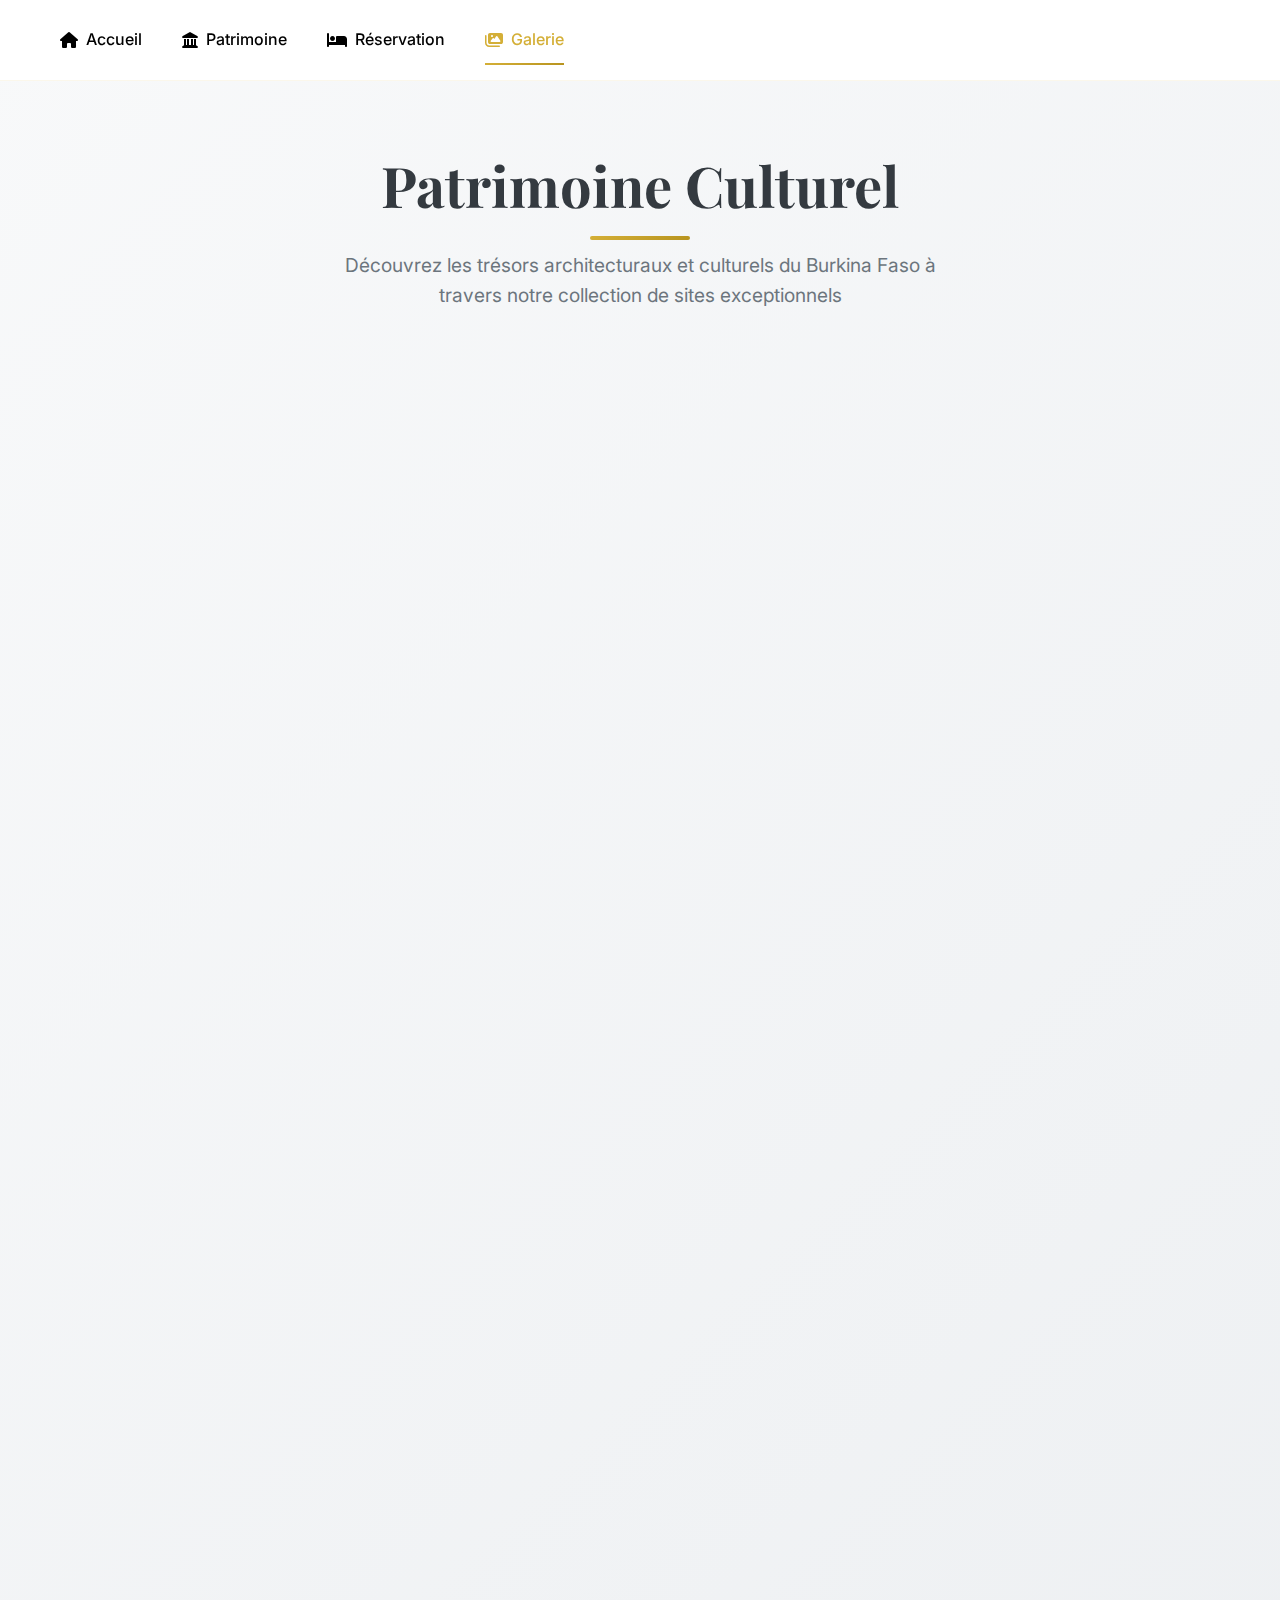
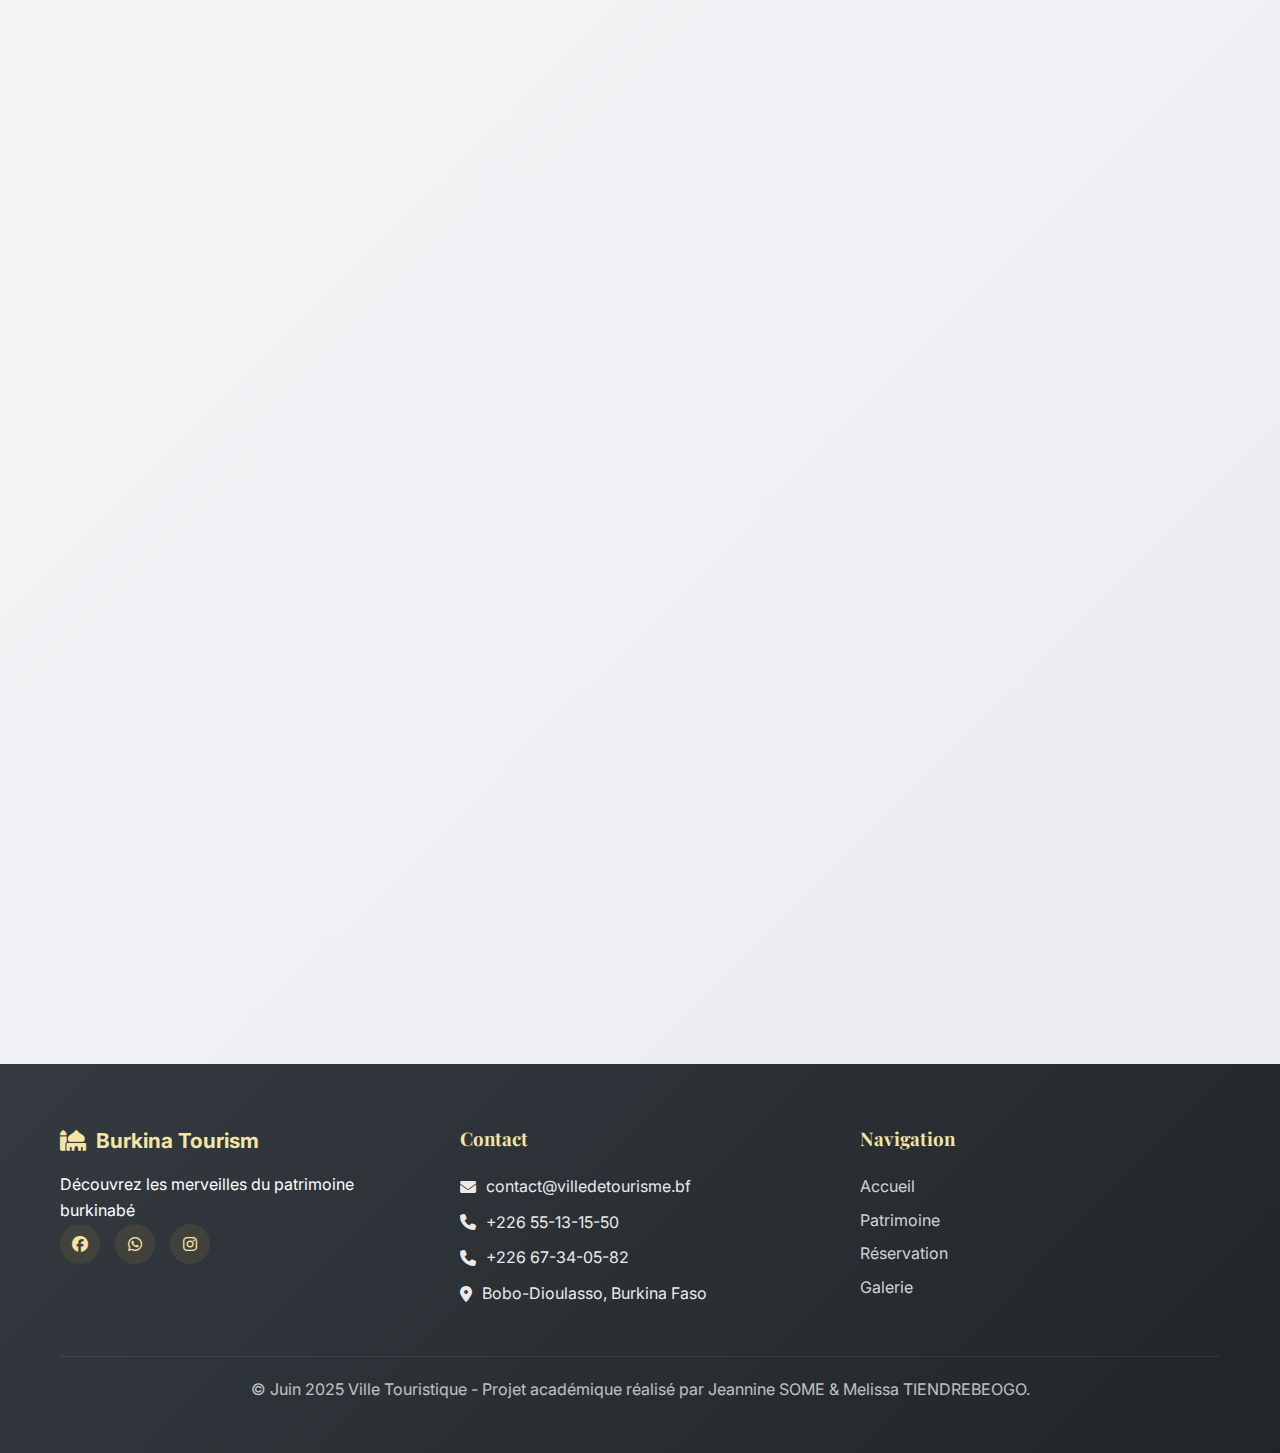
<file: galerie.html>
<html lang="fr">
<head>
    <meta charset="UTF-8">
    <meta name="viewport" content="width=device-width, initial-scale=1.0">
    <title>Galerie</title>
    <link href="https://fonts.googleapis.com/css2?family=Playfair+Display:wght@400;700&family=Inter:wght@300;400;500;600&display=swap" rel="stylesheet">
    <link rel="stylesheet" href="https://cdnjs.cloudflare.com/ajax/libs/font-awesome/6.4.0/css/all.min.css">
    <style>
        /* Variables et base */
        :root {
            --primary-color: #d4af37;
            --primary-dark: #b8941f;
            --primary-light: #f4e4a6;
            --secondary-color: #8b4513;
            --accent-color: #ff6b35;
            --white: #ffffff;
            --black: #000000;
            --gray-100: #f8f9fa;
            --gray-200: #e9ecef;
            --gray-600: #6c757d;
            --gray-800: #343a40;
            --gradient-primary: linear-gradient(135deg, var(--primary-color), var(--primary-dark));
            --gradient-overlay: linear-gradient(135deg, rgba(0,0,0,0.7), rgba(212,175,55,0.8));
            --font-primary: 'Inter', sans-serif;
            --font-heading: 'Playfair Display', serif;
            --shadow-card: 0 15px 35px rgba(0,0,0,0.1);
            --shadow-hover: 0 25px 50px rgba(212,175,55,0.25);
            --transition-smooth: 0.4s cubic-bezier(0.25, 0.46, 0.45, 0.94);
            --border-radius: 20px;
        }

        a {
            text-decoration: none;
            color: inherit;
        }

        * {
            margin: 0;
            padding: 0;
            box-sizing: border-box;
        }

        body {
            font-family: var(--font-primary);
            background: linear-gradient(135deg, #f8f9fa 0%, #e9ecef 100%);
            min-height: 100vh;
            padding-top: 80px;
            line-height: 1.6;
        }

        

        /* Navigation */
        .navbar {
            position: fixed;
            top: 0;
            left: 0;
            right: 0;
            z-index: 1000;
            background: rgba(255,255,255,0.95);
            backdrop-filter: blur(20px);
            border-bottom: 1px solid rgba(212, 175, 55, 0.1);
            transition: var(--transition-smooth);
            transform: translateY(0);
        }

        .navbar.hidden {
            transform: translateY(-100%);
        }

        .navbar.scrolled {
            background: rgba(255,255,255,0.98);
            box-shadow: var(--shadow-md);
        }

        .nav-container {
            max-width: 1200px;
            margin: 0 auto;
            padding: 0 20px;
            display: flex;
            justify-content: space-between;
            align-items: center;
            height: 80px;
        }

        .nav-logo {
            display: flex;
            align-items: center;
            gap: 10px;
            font-weight: 700;
            font-size: 1.3rem;
            color: var(--primary-color);
        }

        .nav-logo i {
            font-size: 1.5rem;
        }

        .nav-menu {
            display: flex;
            gap: 40px;
        }

        .nav-link {
            display: flex;
            align-items: center;
            gap: 8px;
            padding: 12px 0;
            font-weight: 500;
            color: var(--gray-700);
            position: relative;
            transition: var(--transition-fast);
        }

        .nav-link:hover,
        .nav-link.active {
            color: var(--primary-color);
        }

        .nav-link::after {
            content: '';
            position: absolute;
            bottom: 0;
            left: 0;
            width: 0;
            height: 2px;
            background: var(--gradient-primary);
            transition: var(--transition-fast);
        }

        .nav-link:hover::after,
        .nav-link.active::after {
            width: 100%;
        }

        .nav-toggle {
            display: none;
            flex-direction: column;
            cursor: pointer;
            gap: 4px;
        }

        .nav-toggle span {
            width: 25px;
            height: 3px;
            background: var(--primary-color);
            transition: var(--transition-fast);
        }

        /* Scroll Progress Bar */
        .scroll-progress {
            position: fixed;
            top: 80px;
            left: 0;
            height: 3px;
            background: var(--gradient-primary);
            z-index: 999;
            transition: width 0.1s ease;
        }


@media (max-width: 1024px) {
    :root {
        --section-padding: 80px 0;
    }
    
    .hero-content {
        grid-template-columns: 1fr;
        gap: 40px;
        text-align: center;
    }
    
    .content-grid {
        grid-template-columns: 1fr;
        gap: 40px;
    }
    
    .floating-card {
        position: static;
    }
    
    .timeline::before {
        left: 30px;
    }
    
    .timeline-item {
        flex-direction: row !important;
        padding-left: 70px;
    }
    
    .timeline-item::before {
        left: 30px;
        transform: translateX(-50%);
    }
    
    .timeline-dot {
        left: 30px;
    }
    
    .timeline-content {
        width: 100%;
    }
    
    .timeline-content::before {
        display: none;
    }
}

/* Responsive */
@media (max-width: 768px) {
            .nav-menu {
                position: fixed;
                top: 80px;
                left: -100%;
                width: 100%;
                height: calc(100vh - 80px);
                background: rgba(255,255,255,0.98);
                flex-direction: column;
                justify-content: flex-start;
                align-items: center;
                padding-top: 50px;
                transition: var(--transition-smooth);
                backdrop-filter: blur(20px);
                z-index: 999;
            }

            .nav-menu.active {
                left: 0;
            }

            .nav-toggle {
                display: flex;
                align-items: center;
                justify-content: center;
                gap: 10px;
                cursor: pointer;
            }

            .nav-toggle span {
                display: block;
                width: 25px;
                height: 3px;
                background: var(--gray-800);
                border-radius: 3px;
                transition: var(--transition-fast);
            }

            .nav-toggle.active span:nth-child(1) {
                transform: rotate(45deg) translate(5px, 5px);
            }

            .nav-toggle.active span:nth-child(2) {
                opacity: 0;
            }

            .nav-toggle.active span:nth-child(3) {
                transform: rotate(-45deg) translate(7px, -6px);
            }

            .nav-menu a {
                display: block;
                width: 100%;
                text-align: center;
                padding: 15px 0;
                border-bottom: 1px solid rgba(0,0,0,0.05);
                color: var(--gray-800);
                font-size: 1.1rem;
                transition: var(--transition-fast);
            }

            .nav-menu a:hover {
                color: var(--primary-color);
                background: rgba(212, 175, 55, 0.05);
            }

            .nav-menu a.active {
                color: var(--primary-color);
                background: rgba(212, 175, 55, 0.1);
            }

            .sites-grid {
                grid-template-columns: 1fr;
                gap: 30px;
            }

            .footer-content {
                grid-template-columns: 1fr;
                gap: 40px;
                text-align: center;
            }
    
    .hero-stats {
        gap: 20px;
    }
    
    .gallery-grid {
        grid-template-columns: 1fr;
        gap: 20px;
    }
    
    .footer-content {
        grid-template-columns: 1fr;
        gap: 40px;
        text-align: center;
    }
    
    .lightbox-prev {
        margin-left: -25px;
    }
    
    .lightbox-next {
        margin-right: -25px;
    }
}

@media (max-width: 480px) {
    :root {
        --section-padding: 60px 0;
        --container-padding: 0 15px;
    }
    
    .nav-container {
        padding: 0 15px;
    }
    
    .hero-section {
        padding: 100px 0 60px;
    }
    
    .stat-number {
        font-size: 2rem;
    }
    
    .back-to-top {
        width: 45px;
        height: 45px;
        bottom: 20px;
        right: 20px;
    }
}
.gallery-item img,
.hero-image img {
    will-change: transform;
}

.navbar {
    will-change: transform;
}

/* Réduction de mouvement pour accessibilité */
@media (prefers-reduced-motion: reduce) {
    * {
        animation-duration: 0.01ms !important;
        animation-iteration-count: 1 !important;
        transition-duration: 0.01ms !important;
    }
    
    .scroll-indicator {
        animation: none;
    }
    
    .loading-spinner {
        animation: none;
    }
}
        /* Section principale */
        main {
            padding: 60px 20px;
            max-width: 1400px;
            margin: 0 auto;
        }

        .gallery-header {
            text-align: center;
            margin-bottom: 60px;
        }

        .gallery-title {
            font-family: var(--font-heading);
            font-size: 3.5rem;
            font-weight: 700;
            color: var(--gray-800);
            margin-bottom: 20px;
            position: relative;
        }

        .gallery-title::after {
            content: '';
            position: absolute;
            bottom: -10px;
            left: 50%;
            transform: translateX(-50%);
            width: 100px;
            height: 4px;
            background: var(--gradient-primary);
            border-radius: 2px;
        }

        .gallery-subtitle {
            font-size: 1.2rem;
            color: var(--gray-600);
            font-weight: 400;
            max-width: 600px;
            margin: 0 auto;
        }

        /* GALERIE MODERNE REDESIGNÉE */
        .gallery {
            display: grid;
            grid-template-columns: repeat(auto-fit, minmax(350px, 1fr));
            gap: 40px;
            padding: 0;
        }

        .gallery-card {
            position: relative;
            background: var(--white);
            border-radius: var(--border-radius);
            overflow: hidden;
            box-shadow: var(--shadow-card);
            transition: all var(--transition-smooth);
            transform-origin: center;
            text-decoration: none;
            color: inherit;
            display: block;
        }

        .gallery-card:hover {
            transform: translateY(-15px) scale(1.03);
            box-shadow: var(--shadow-hover);
        }

        .gallery-image-container {
            position: relative;
            aspect-ratio: 4/3;
            overflow: hidden;
        }

        .gallery-image {
            width: 100%;
            height: 100%;
            object-fit: cover;
            transition: transform 0.6s ease;
        }

        .gallery-card:hover .gallery-image {
            transform: scale(1.15);
        }

        /* Overlay avec dégradé */
        .gallery-overlay {
            position: absolute;
            top: 0;
            left: 0;
            right: 0;
            bottom: 0;
            background: var(--gradient-overlay);
            opacity: 0;
            transition: opacity var(--transition-smooth);
            display: flex;
            align-items: center;
            justify-content: center;
            z-index: 2;
        }

        .gallery-card:hover .gallery-overlay {
            opacity: 1;
        }

        .overlay-content {
            text-align: center;
            color: var(--white);
            transform: translateY(20px);
            transition: transform var(--transition-smooth);
        }

        .gallery-card:hover .overlay-content {
            transform: translateY(0);
        }

        .overlay-icon {
            font-size: 3rem;
            margin-bottom: 15px;
            display: block;
        }

        .overlay-text {
            font-size: 1.1rem;
            font-weight: 600;
            text-transform: uppercase;
            letter-spacing: 1px;
        }

        /* Contenu de la carte */
        .gallery-content {
            padding: 25px;
            background: var(--white);
        }

        .gallery-title-card {
            font-family: var(--font-heading);
            font-size: 1.4rem;
            font-weight: 600;
            color: var(--gray-800);
            margin-bottom: 10px;
            line-height: 1.3;
        }

        .gallery-description {
            color: var(--gray-600);
            font-size: 0.95rem;
            line-height: 1.5;
            margin-bottom: 15px;
        }

        .gallery-meta {
            display: flex;
            align-items: center;
            justify-content: space-between;
            padding-top: 15px;
            border-top: 1px solid var(--gray-200);
        }

        .gallery-category {
            display: inline-flex;
            align-items: center;
            gap: 5px;
            background: rgba(212, 175, 55, 0.1);
            color: var(--primary-dark);
            padding: 5px 12px;
            border-radius: 20px;
            font-size: 0.8rem;
            font-weight: 500;
        }

        .gallery-link-arrow {
            color: var(--primary-color);
            font-size: 1.2rem;
            transition: transform var(--transition-smooth);
        }

        .gallery-card:hover .gallery-link-arrow {
            transform: translateX(5px);
        }

        /* Animations d'apparition */
        .gallery-card {
            animation: fadeInUp 0.8s ease forwards;
            opacity: 0;
            transform: translateY(50px);
        }

        .gallery-card:nth-child(1) { animation-delay: 0.1s; }
        .gallery-card:nth-child(2) { animation-delay: 0.2s; }
        .gallery-card:nth-child(3) { animation-delay: 0.3s; }
        .gallery-card:nth-child(4) { animation-delay: 0.4s; }
        .gallery-card:nth-child(5) { animation-delay: 0.5s; }
        .gallery-card:nth-child(6) { animation-delay: 0.6s; }
        .gallery-card:nth-child(7) { animation-delay: 0.7s; }
        .gallery-card:nth-child(8) { animation-delay: 0.8s; }
        .gallery-card:nth-child(9) { animation-delay: 0.9s; }
        .gallery-card:nth-child(10) { animation-delay: 1.0s; }

        /* Footer */
        .footer {
            background: linear-gradient(135deg, #343a40, #212529);
            color: var(--white);
            padding: 60px 0 30px;
            margin-top: 100px;
        }

        .footer-container {
            max-width: 1200px;
            margin: 0 auto;
            padding: 0 20px;
        }

        .footer-content {
            display: grid;
            grid-template-columns: repeat(auto-fit, minmax(250px, 1fr));
            gap: 40px;
            margin-bottom: 40px;
        }

        .footer-section h3 {
            color: var(--primary-light);
            margin-bottom: 20px;
            font-family: var(--font-heading);
        }

        .footer-logo {
            display: flex;
            align-items: center;
            gap: 10px;
            font-size: 1.3rem;
            font-weight: 700;
            color: var(--primary-light);
            margin-bottom: 15px;
        }

        .social-links {
            display: flex;
            gap: 15px;
        }

        .social-link {
            width: 40px;
            height: 40px;
            background: rgba(212, 175, 55, 0.1);
            border-radius: 50%;
            display: flex;
            align-items: center;
            justify-content: center;
            color: var(--primary-light);
            transition: all 0.3s ease;
            text-decoration: none;
        }

        .social-link:hover {
            background: var(--primary-color);
            transform: translateY(-3px);
        }

        .contact-info p {
            display: flex;
            align-items: center;
            gap: 10px;
            margin-bottom: 10px;
            opacity: 0.9;
        }

        .footer-links {
            list-style: none;
        }

        .footer-links li {
            margin-bottom: 8px;
        }

        .footer-links a {
            color: rgba(255,255,255,0.8);
            transition: color 0.3s ease;
            text-decoration: none;
        }

        .footer-links a:hover {
            color: var(--primary-light);
        }

        .footer-bottom {
            border-top: 1px solid rgba(255,255,255,0.1);
            padding: 20px 0;
            text-align: center;
            opacity: 0.7;
        }

        /* Animations */
        @keyframes fadeInUp {
            from {
                opacity: 0;
                transform: translateY(50px);
            }
            to {
                opacity: 1;
                transform: translateY(0);
            }
        }

        /* Responsive */
        @media (max-width: 768px) {
            .gallery {
                grid-template-columns: repeat(auto-fit, minmax(280px, 1fr));
                gap: 30px;
            }
            
            .gallery-title {
                font-size: 2.5rem;
            }
            
            .nav-menu {
                display: none;
            }
            
            main {
                padding: 40px 20px;
            }
            
            .gallery-card:hover {
                transform: translateY(-10px) scale(1.02);
            }
        }

        @media (max-width: 480px) {
            .gallery {
                grid-template-columns: 1fr;
                gap: 25px;
            }
            
            .gallery-title {
                font-size: 2rem;
            }
            
            main {
                padding: 30px 15px;
            }
        }
        .rotating-logo {
    width: 60px;
    height: 60px;
    border-radius: 50%;
    object-fit: cover;
    animation: rotate 2s linear infinite;
}


    </style>
</head>
<body>

  <!-- Navigation -->
  <nav class="navbar" id="navbar">
      <div class="nav-container">
          <div class="nav-menu" id="navMenu">
              <a href="INDEX.html" class="nav-link "><i class="fas fa-home"></i> Accueil</a>
              <a href="patrimoine.html" class="nav-link "><i class="fas fa-landmark"></i> Patrimoine</a>
              <a href="reserver.html" class="nav-link"><i class="fas fa-bed"></i> Réservation</a>
              <a href="galerie.html" class="nav-link active"><i class="fas fa-images"></i> Galerie</a>
          </div>
          <div class="nav-toggle" id="navToggle">
              <span></span>
              <span></span>
              <span></span>
          </div>
      </div>
  </nav>

    <main>
        <div class="gallery-header">
            <h1 class="gallery-title">Patrimoine Culturel</h1>
            <p class="gallery-subtitle">Découvrez les trésors architecturaux et culturels du Burkina Faso à travers notre collection de sites exceptionnels</p>
        </div>

        <section class="gallery">
            <a href="#" class="gallery-card">
                <div class="gallery-image-container">
                    <img src="p.jpg" alt="Architecture traditionnelle" class="gallery-image">
                    <div class="gallery-overlay">
                        <div class="overlay-content">
                            <i class="fas fa-building overlay-icon"></i>
                        </div>
                    </div>
                </div>
                <div class="gallery-content">
                    <h3 class="gallery-title-card">Architecture Traditionnelle</h3>
                    <p class="gallery-description">Explorez les techniques ancestrales de construction et l'art décoratif unique de nos bâtiments traditionnels.</p>
                    <div class="gallery-meta">
                        <span class="gallery-category">
                            <i class="fas fa-tag"></i>
                            Architecture
                        </span>
                        
                    </div>
                </div>
            </a>

            <a href="#" class="gallery-card">
                <div class="gallery-image-container">
                    <img src="p4.jpeg" alt="Grande Mosquée" class="gallery-image">
                    <div class="gallery-overlay">
                        <div class="overlay-content">
                            <i class="fas fa-mosque overlay-icon"></i>
                        </div>
                    </div>
                </div>
                <div class="gallery-content">
                    <h3 class="gallery-title-card">Grande Mosquée</h3>
                    <p class="gallery-description">Monument emblématique de l'architecture islamique au Burkina Faso, symbole de spiritualité et d'art.</p>
                    <div class="gallery-meta">
                        <span class="gallery-category">
                            <i class="fas fa-tag"></i>
                            Religieux
                        </span>
                        
                    </div>
                </div>
            </a>

            <a href="#" class="gallery-card">
                <div class="gallery-image-container">
                    <img src="s.jpg" alt="Culture africaine" class="gallery-image">
                    <div class="gallery-overlay">
                        <div class="overlay-content">
                            <i class="fas fa-users overlay-icon"></i>
                        </div>
                    </div>
                </div>
                <div class="gallery-content">
                    <h3 class="gallery-title-card">Culture Africaine</h3>
                    <p class="gallery-description">Immergez-vous dans la richesse de nos traditions culturelles et de notre patrimoine ancestral.</p>
                    <div class="gallery-meta">
                        <span class="gallery-category">
                            <i class="fas fa-tag"></i>
                            Culture
                        </span>
                        
                    </div>
                </div>
            </a>

            <a href="#" class="gallery-card">
                <div class="gallery-image-container">
                    <img src="pat.jpg" alt="Patrimoine historique" class="gallery-image">
                    <div class="gallery-overlay">
                        <div class="overlay-content">
                            <i class="fas fa-monument overlay-icon"></i>
                        </div>
                    </div>
                </div>
                <div class="gallery-content">
                    <h3 class="gallery-title-card">Patrimoine Historique</h3>
                    <p class="gallery-description">Témoins de notre histoire, ces sites racontent l'évolution de notre civilisation à travers les siècles.</p>
                    <div class="gallery-meta">
                        <span class="gallery-category">
                            <i class="fas fa-tag"></i>
                            Histoire
                        </span>
                        
                    </div>
                </div>
            </a>

            <a href="#" class="gallery-card">
                <div class="gallery-image-container">
                    <img src="p2.jpg" alt="Art traditionnel" class="gallery-image">
                    <div class="gallery-overlay">
                        <div class="overlay-content">
                            <i class="fas fa-palette overlay-icon"></i>
                        </div>
                    </div>
                </div>
                <div class="gallery-content">
                    <h3 class="gallery-title-card">Art Traditionnel</h3>
                    <p class="gallery-description">Découvrez l'expression artistique locale à travers sculptures, peintures et créations artisanales.</p>
                    <div class="gallery-meta">
                        <span class="gallery-category">
                            <i class="fas fa-tag"></i>
                            Art
                        </span>
                        
                    </div>
                </div>
            </a>

            <a href="#" class="gallery-card">
                <div class="gallery-image-container">
                    <img src="paysage.jpeg" alt="Paysages naturels" class="gallery-image">
                    <div class="gallery-overlay">
                        <div class="overlay-content">
                            <i class="fas fa-mountain overlay-icon"></i>
                        </div>
                    </div>
                </div>
                <div class="gallery-content">
                    <h3 class="gallery-title-card">Paysages Naturels</h3>
                    <p class="gallery-description">Explorez la beauté naturelle du Burkina Faso et ses paysages à couper le souffle.</p>
                    <div class="gallery-meta">
                        <span class="gallery-category">
                            <i class="fas fa-tag"></i>
                            Nature
                        </span>
                        
                    </div>
                </div>
            </a>

            <a href="#" class="gallery-card">
                <div class="gallery-image-container">
                    <img src="p3.jpg" alt="Culture locale" class="gallery-image">
                    <div class="gallery-overlay">
                        <div class="overlay-content">
                            <i class="fas fa-heart overlay-icon"></i>
                        </div>
                    </div>
                </div>
                <div class="gallery-content">
                    <h3 class="gallery-title-card">Culture Locale</h3>
                    <p class="gallery-description">Vivez l'authenticité de nos communautés et leurs traditions préservées.</p>
                    <div class="gallery-meta">
                        <span class="gallery-category">
                            <i class="fas fa-tag"></i>
                            Tradition
                        </span>
                        
                    </div>
                </div>
            </a>

            <a href="#" class="gallery-card">
                <div class="gallery-image-container">
                    <img src="mu2.jpeg" alt="Traditions ancestrales" class="gallery-image">
                    <div class="gallery-overlay">
                        <div class="overlay-content">
                            <i class="fas fa-fire overlay-icon"></i>
                        </div>
                    </div>
                </div>
                <div class="gallery-content">
                    <h3 class="gallery-title-card">Traditions Ancestrales</h3>
                    <p class="gallery-description">Plongez dans l'univers des rites et coutumes transmis de génération en génération.</p>
                    <div class="gallery-meta">
                        <span class="gallery-category">
                            <i class="fas fa-tag"></i>
                            Spiritualité
                        </span>
                        
                    </div>
                </div>
            </a>

            <a href="#" class="gallery-card">
                <div class="gallery-image-container">
                    <img src="mau1.jpg" alt="Histoire vivante" class="gallery-image">
                    <div class="gallery-overlay">
                        <div class="overlay-content">
                            <i class="fas fa-book overlay-icon"></i>
                        </div>
                    </div>
                </div>
                <div class="gallery-content">
                    <h3 class="gallery-title-card">Histoire Vivante</h3>
                    <p class="gallery-description">Revivez les grands moments de notre passé à travers des sites chargés d'histoire.</p>
                    <div class="gallery-meta">
                        <span class="gallery-category">
                            <i class="fas fa-tag"></i>
                            Mémoire
                        </span>
                        
                    </div>
                </div>
            </a>

            <a href="#" class="gallery-card">
                <div class="gallery-image-container">
                    <img src="moderne.jpg" alt="Architecture moderne" class="gallery-image">
                    <div class="gallery-overlay">
                        <div class="overlay-content">
                            <i class="fas fa-city overlay-icon"></i>
                        </div>
                    </div>
                </div>
                <div class="gallery-content">
                    <h3 class="gallery-title-card">Architecture Moderne</h3>
                    <p class="gallery-description">Découvrez l'évolution architecturale contemporaine qui façonne nos villes aujourd'hui.</p>
                    <div class="gallery-meta">
                        <span class="gallery-category">
                            <i class="fas fa-tag"></i>
                            Modernité
                        </span>
                        
                    </div>
                </div>
                </a>
        </section>
    </main>

    <!-- Footer -->
    <footer class="footer">
        <div class="footer-container">
            <div class="footer-content">
                <div class="footer-section">
                    <div class="footer-logo">
                        <i class="fas fa-mosque"></i>
                        <span>Burkina Tourism</span>
                    </div>
                    <p>Découvrez les merveilles du patrimoine burkinabé</p>
                    <div class="social-links">
                        <a href="#" class="social-link"><i class="fab fa-facebook"></i></a>
                        <a href="#" class="social-link"><i class="fab fa-whatsapp"></i></a>
                        <a href="#" class="social-link"><i class="fab fa-instagram"></i></a>
                    </div>
                </div>
                <div class="footer-section">
                    <h3>Contact</h3>
                    <div class="contact-info">
                        <p><i class="fas fa-envelope"></i> contact@villedetourisme.bf</p>
                        <p><i class="fas fa-phone"></i> +226 55-13-15-50</p>
                        <p><i class="fas fa-phone"></i> +226 67-34-05-82</p>
                        <p><i class="fas fa-map-marker-alt"></i> Bobo-Dioulasso, Burkina Faso</p>
                    </div>
                </div>
                <div class="footer-section">
                    <h3>Navigation</h3>
                    <ul class="footer-links">
                        <li><a href="INDEX.html">Accueil</a></li>
                        <li><a href="patrimoine.html">Patrimoine</a></li>
                        <li><a href="reserver.html">Réservation</a></li>
                        <li><a href="galerie.html">Galerie</a></li>
                    </ul>
                </div>
            </div>
            <div class="footer-bottom">
                <p>&copy; Juin 2025 Ville Touristique - Projet académique réalisé par Jeannine SOME & Melissa TIENDREBEOGO.</p>
            </div>
        </div>
    </footer>

    <script src="script.js"></script>
</body>
</html>
</file>
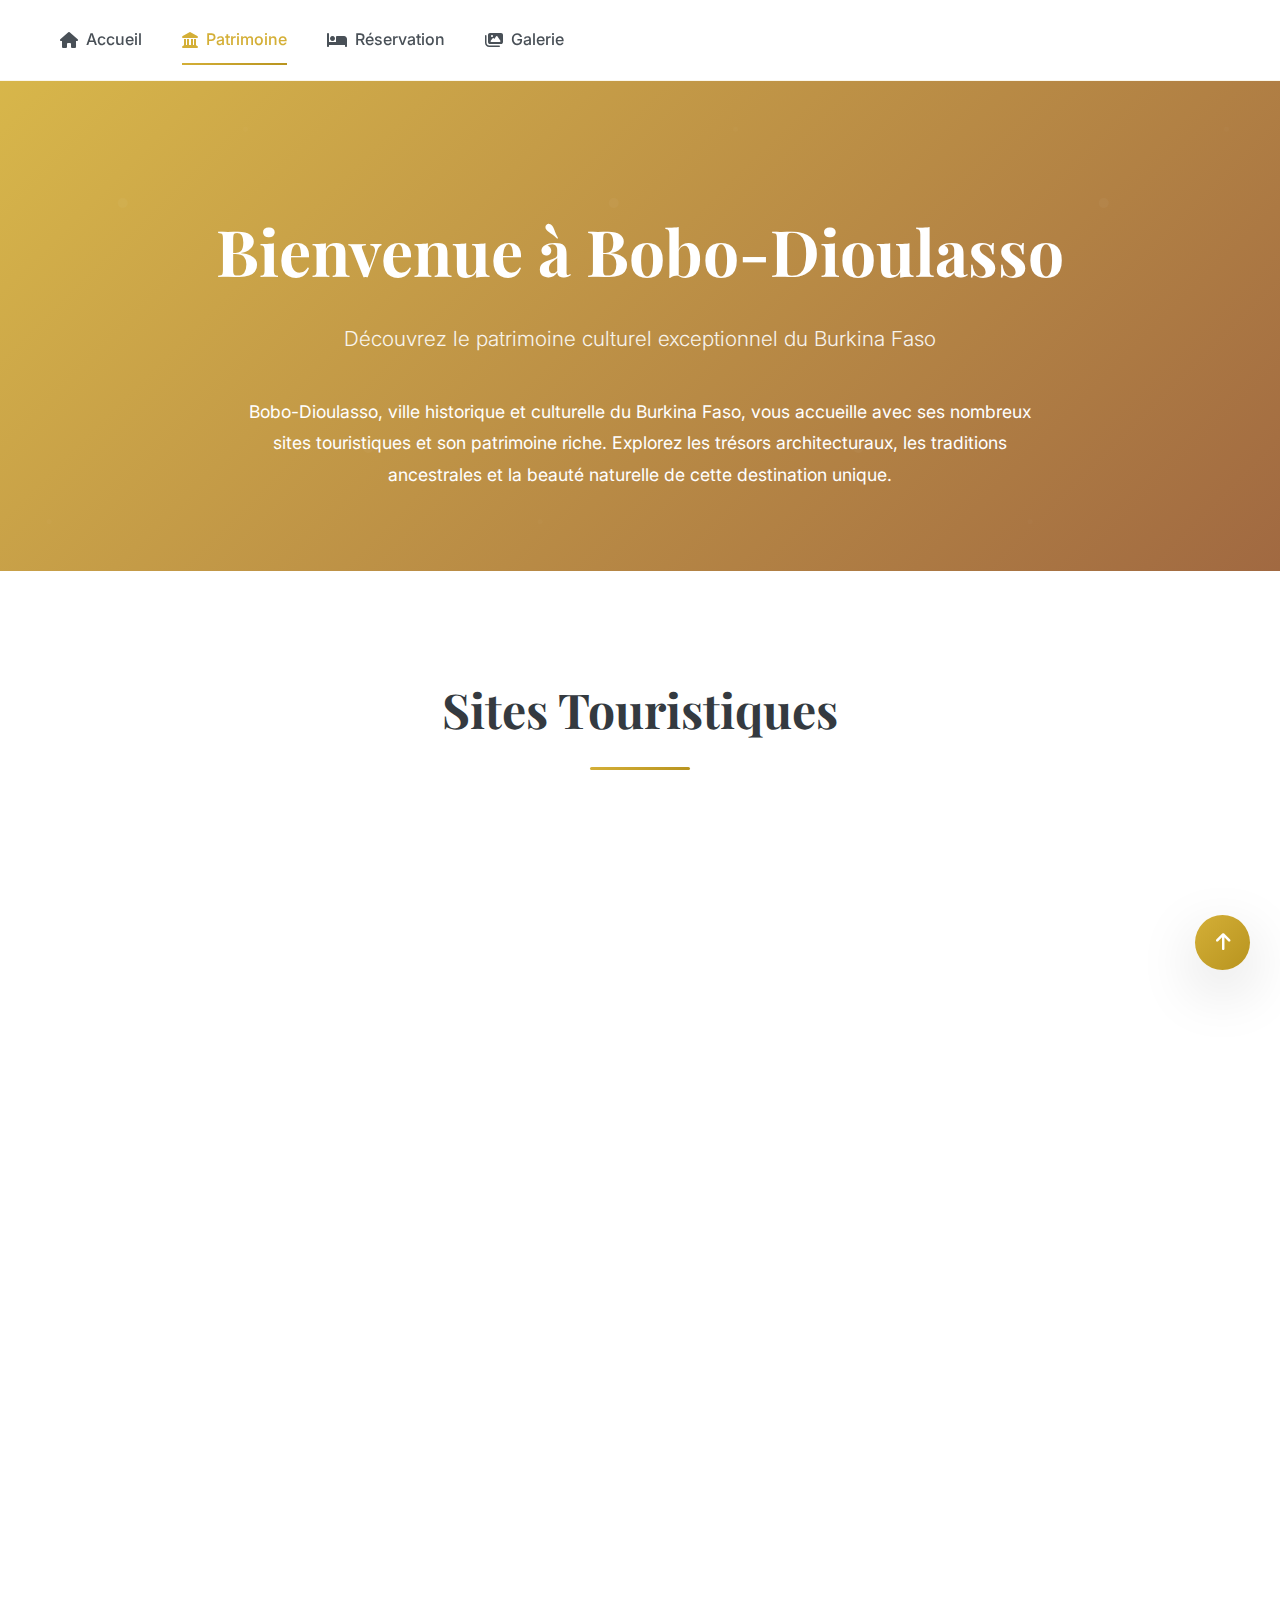
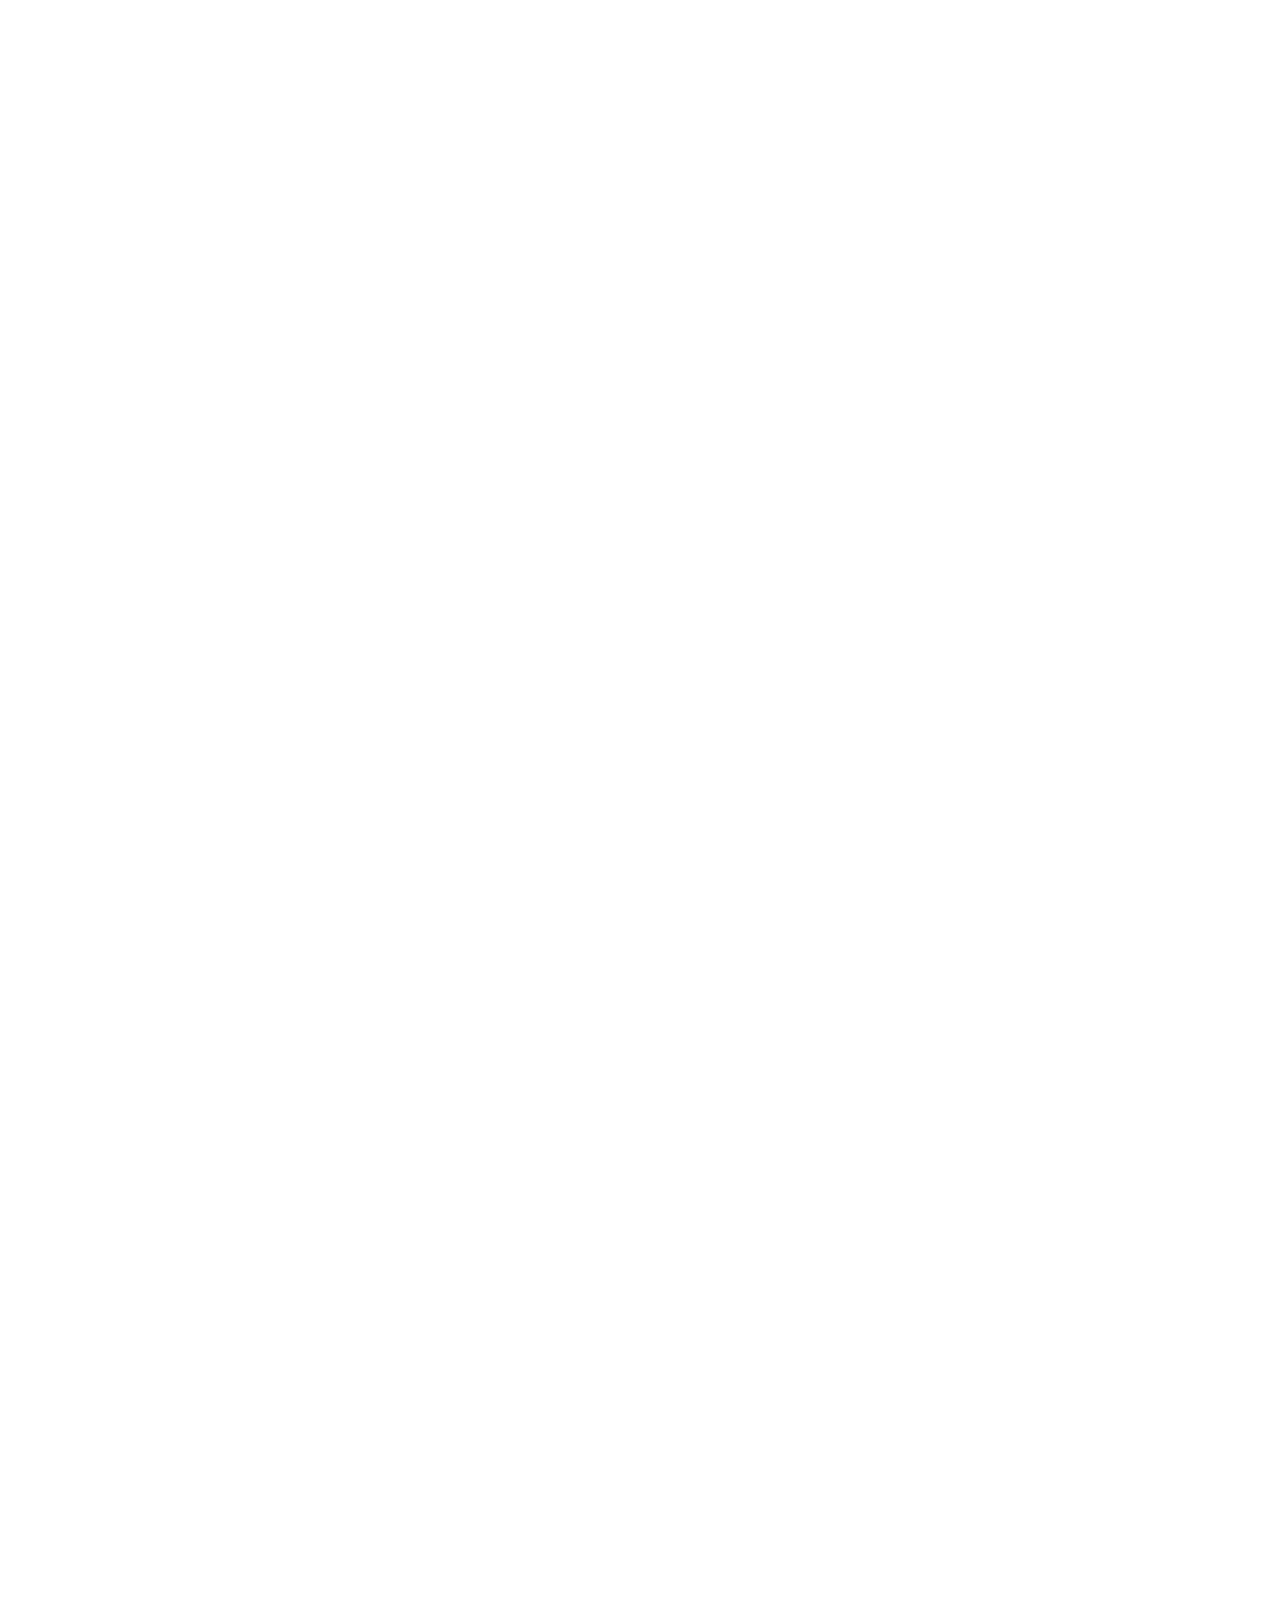
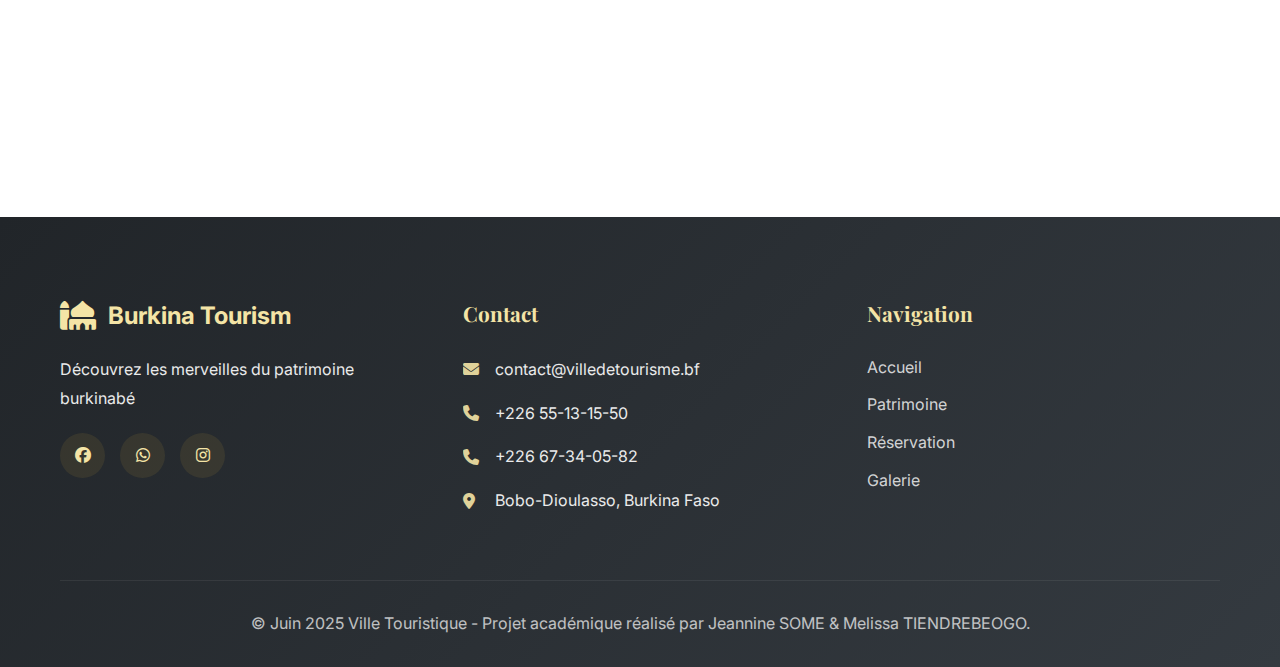
<file: patrimoine.html>
<!DOCTYPE html>
<html lang="fr">
<head>
    <meta charset="UTF-8">
    <meta name="viewport" content="width=device-width, initial-scale=1.0">
    <title>Bobo-Dioulasso - Sites Touristiques</title>
    <link href="https://fonts.googleapis.com/css2?family=Playfair+Display:wght@400;700&family=Inter:wght@300;400;500;600&display=swap" rel="stylesheet">
    <link rel="stylesheet" href="https://cdnjs.cloudflare.com/ajax/libs/font-awesome/6.4.0/css/all.min.css">
    <style>
        /* Variables CSS */
        :root {
            --primary-color: #d4af37;
            --primary-dark: #b8941f;
            --primary-light: #f4e4a6;
            --secondary-color: #8b4513;
            --accent-color: #ff6b35;
            
            --white: #ffffff;
            --black: #000000;
            --gray-100: #f8f9fa;
            --gray-200: #e9ecef;
            --gray-300: #dee2e6;
            --gray-400: #ced4da;
            --gray-500: #adb5bd;
            --gray-600: #6c757d;
            --gray-700: #495057;
            --gray-800: #343a40;
            --gray-900: #212529;
            
            --gradient-primary: linear-gradient(135deg, var(--primary-color), var(--primary-dark));
            --gradient-hero: linear-gradient(135deg, rgba(212, 175, 55, 0.9), rgba(139, 69, 19, 0.8));
            --gradient-overlay: linear-gradient(180deg, rgba(0,0,0,0.7) 0%, rgba(0,0,0,0.3) 100%);
            
            --font-primary: 'Inter', sans-serif;
            --font-heading: 'Playfair Display', serif;
            
            --section-padding: 100px 0;
            --container-padding: 0 20px;
            --border-radius: 15px;
            --border-radius-lg: 25px;
            
            --shadow-sm: 0 2px 10px rgba(0,0,0,0.1);
            --shadow-md: 0 8px 30px rgba(0,0,0,0.12);
            --shadow-lg: 0 20px 60px rgba(0,0,0,0.15);
            --shadow-hero: 0 30px 100px rgba(212, 175, 55, 0.3);
            
            --transition-fast: 0.3s ease;
            --transition-smooth: 0.5s cubic-bezier(0.4, 0, 0.2, 1);
            --transition-bounce: 0.6s cubic-bezier(0.68, -0.55, 0.265, 1.55);
        }

        /* Reset */
        * {
            margin: 0;
            padding: 0;
            box-sizing: border-box;
        }

        html {
            scroll-behavior: smooth;
            font-size: 16px;
        }

        body {
            font-family: var(--font-primary);
            line-height: 1.6;
            color: var(--gray-800);
            background: var(--gray-100);
            overflow-x: hidden;
        }

        img {
            max-width: 100%;
            height: auto;
        }

        a {
            text-decoration: none;
            color: inherit;
        }

        button {
            border: none;
            background: none;
            cursor: pointer;
            font-family: inherit;
        }

        /* Loading Screen */
        .loading-screen {
            position: fixed;
            top: 0;
            left: 0;
            width: 100%;
            height: 100%;
            background: linear-gradient(135deg, var(--primary-color), var(--secondary-color));
            display: flex;
            flex-direction: column;
            justify-content: center;
            align-items: center;
            z-index: 9999;
            transition: opacity 0.5s ease, visibility 0.5s ease;
        }

        .loading-screen.hidden {
            opacity: 0;
            visibility: hidden;
        }

        .loading-spinner {
            width: 60px;
            height: 60px;
            border: 4px solid rgba(255,255,255,0.3);
            border-top: 4px solid var(--white);
            border-radius: 50%;
            animation: spin 1s linear infinite;
            margin-bottom: 20px;
        }

        .loading-screen p {
            color: var(--white);
            font-size: 1.1rem;
            font-weight: 300;
        }

        @keyframes spin {
            0% { transform: rotate(0deg); }
            100% { transform: rotate(360deg); }
        }

        /* Navigation */
        .navbar {
            position: fixed;
            top: 0;
            left: 0;
            right: 0;
            z-index: 1000;
            background: rgba(255,255,255,0.95);
            backdrop-filter: blur(20px);
            border-bottom: 1px solid rgba(212, 175, 55, 0.1);
            transition: var(--transition-smooth);
            transform: translateY(0);
        }

        .navbar.hidden {
            transform: translateY(-100%);
        }

        .navbar.scrolled {
            background: rgba(255,255,255,0.98);
            box-shadow: var(--shadow-md);
        }

        .nav-container {
            max-width: 1200px;
            margin: 0 auto;
            padding: 0 20px;
            display: flex;
            justify-content: space-between;
            align-items: center;
            height: 80px;
        }

        .nav-logo {
            display: flex;
            align-items: center;
            gap: 10px;
            font-weight: 700;
            font-size: 1.3rem;
            color: var(--primary-color);
        }

        .nav-logo i {
            font-size: 1.5rem;
        }

        .nav-menu {
            display: flex;
            gap: 40px;
        }

        .nav-link {
            display: flex;
            align-items: center;
            gap: 8px;
            padding: 12px 0;
            font-weight: 500;
            color: var(--gray-700);
            position: relative;
            transition: var(--transition-fast);
        }

        .nav-link:hover,
        .nav-link.active {
            color: var(--primary-color);
        }

        .nav-link::after {
            content: '';
            position: absolute;
            bottom: 0;
            left: 0;
            width: 0;
            height: 2px;
            background: var(--gradient-primary);
            transition: var(--transition-fast);
        }

        .nav-link:hover::after,
        .nav-link.active::after {
            width: 100%;
        }

        .nav-toggle {
            display: none;
            flex-direction: column;
            cursor: pointer;
            gap: 4px;
        }

        .nav-toggle span {
            width: 25px;
            height: 3px;
            background: var(--primary-color);
            transition: var(--transition-fast);
        }

        /* Scroll Progress Bar */
        .scroll-progress {
            position: fixed;
            top: 80px;
            left: 0;
            height: 3px;
            background: var(--gradient-primary);
            z-index: 999;
            transition: width 0.1s ease;
        }

        /* Main Content */
        main {
            padding-top: 80px;
        }

        /* Hero Section */
        .hero-section {
            background: var(--gradient-hero);
            color: var(--white);
            padding: 120px 0 80px;
            text-align: center;
            position: relative;
            overflow: hidden;
        }

        .hero-section::before {
            content: '';
            position: absolute;
            top: 0;
            left: 0;
            right: 0;
            bottom: 0;
            background: url('data:image/svg+xml,<svg xmlns="http://www.w3.org/2000/svg" viewBox="0 0 100 100"><defs><pattern id="grain" width="100" height="100" patternUnits="userSpaceOnUse"><circle cx="25" cy="25" r="1" fill="rgba(255,255,255,0.1)"/><circle cx="75" cy="75" r="1" fill="rgba(255,255,255,0.1)"/><circle cx="50" cy="10" r="0.5" fill="rgba(255,255,255,0.05)"/><circle cx="10" cy="90" r="0.5" fill="rgba(255,255,255,0.05)"/><circle cx="90" cy="40" r="0.5" fill="rgba(255,255,255,0.05)"/></pattern></defs><rect width="100" height="100" fill="url(%23grain)"/></svg>') repeat;
            opacity: 0.3;
        }

        .hero-content {
            max-width: 1200px;
            margin: 0 auto;
            padding: var(--container-padding);
            position: relative;
            z-index: 1;
        }

        .hero-title {
            font-family: var(--font-heading);
            font-size: clamp(2.5rem, 5vw, 4rem);
            font-weight: 700;
            margin-bottom: 20px;
            animation: fadeInUp 1s ease;
        }

        .hero-subtitle {
            font-size: 1.3rem;
            font-weight: 300;
            margin-bottom: 40px;
            opacity: 0.9;
            animation: fadeInUp 1s ease 0.2s both;
        }

        .hero-description {
            max-width: 800px;
            margin: 0 auto;
            font-size: 1.1rem;
            line-height: 1.8;
            animation: fadeInUp 1s ease 0.4s both;
        }

        /* Sites Section */
        .sites-section {
            padding: var(--section-padding);
            background: var(--white);
        }

        .container {
            max-width: 1200px;
            margin: 0 auto;
            padding: var(--container-padding);
        }

        .section-header {
            text-align: center;
            margin-bottom: 80px;
        }

        .section-title {
            font-family: var(--font-heading);
            font-size: clamp(2rem, 4vw, 3rem);
            color: var(--gray-800);
            margin-bottom: 20px;
        }

        .section-line {
            width: 100px;
            height: 3px;
            background: var(--gradient-primary);
            margin: 0 auto;
            border-radius: 2px;
        }

        /* Sites Grid */
        .sites-grid {
            display: grid;
            grid-template-columns: repeat(auto-fit, minmax(350px, 1fr));
            gap: 40px;
            margin-top: 60px;
        }

        .site-card {
            background: var(--white);
            border-radius: var(--border-radius-lg);
            overflow: hidden;
            box-shadow: var(--shadow-md);
            transition: var(--transition-smooth);
            position: relative;
            height: 100%;
            display: flex;
            flex-direction: column;
        }

        .site-card:hover {
            transform: translateY(-10px);
            box-shadow: var(--shadow-lg);
        }

        .site-image {
            position: relative;
            height: 250px;
            overflow: hidden;
        }

        .site-image img {
            width: 100%;
            height: 100%;
            object-fit: cover;
            transition: var(--transition-smooth);
        }

        .site-card:hover .site-image img {
            transform: scale(1.1);
        }

        .site-overlay {
            position: absolute;
            top: 0;
            left: 0;
            right: 0;
            bottom: 0;
            background: var(--gradient-overlay);
            opacity: 0;
            transition: var(--transition-fast);
            display: flex;
            align-items: center;
            justify-content: center;
        }

        .site-card:hover .site-overlay {
            opacity: 1;
        }

        .visit-icon {
            color: var(--white);
            font-size: 2rem;
            transform: scale(0.5);
            transition: var(--transition-bounce);
        }

        .site-card:hover .visit-icon {
            transform: scale(1);
        }

        .site-content {
            padding: 30px;
            flex-grow: 1;
            display: flex;
            flex-direction: column;
        }

        .site-title {
            font-family: var(--font-heading);
            font-size: 1.5rem;
            color: var(--primary-color);
            margin-bottom: 15px;
            line-height: 1.3;
        }

        .site-description {
            color: var(--gray-700);
            line-height: 1.6;
            flex-grow: 1;
        }

        .site-link {
            display: inline-flex;
            align-items: center;
            gap: 8px;
            color: var(--primary-color);
            font-weight: 500;
            margin-top: 20px;
            transition: var(--transition-fast);
        }

        .site-link:hover {
            color: var(--primary-dark);
            gap: 12px;
        }

        /* Animations */
        @keyframes fadeInUp {
            from {
                opacity: 0;
                transform: translateY(30px);
            }
            to {
                opacity: 1;
                transform: translateY(0);
            }
        }

        .fade-in {
            opacity: 0;
            transform: translateY(30px);
            transition: var(--transition-smooth);
        }

        .fade-in.visible {
            opacity: 1;
            transform: translateY(0);
        }

        /* Footer */
        .footer {
            background: linear-gradient(135deg, var(--gray-900), var(--gray-800));
            color: var(--white);
            padding: 80px 0 0;
        }

        .footer-container {
            max-width: 1200px;
            margin: 0 auto;
            padding: var(--container-padding);
        }

        .footer-content {
            display: grid;
            grid-template-columns: repeat(auto-fit, minmax(250px, 1fr));
            gap: 50px;
            margin-bottom: 50px;
        }

        .footer-section h3 {
            color: var(--primary-light);
            margin-bottom: 25px;
            font-family: var(--font-heading);
            font-size: 1.3rem;
        }

        .footer-logo {
            display: flex;
            align-items: center;
            gap: 12px;
            font-size: 1.5rem;
            font-weight: 700;
            color: var(--primary-light);
            margin-bottom: 20px;
        }

        .footer-logo i {
            font-size: 1.8rem;
        }

        .footer-section p {
            line-height: 1.8;
            opacity: 0.9;
            margin-bottom: 20px;
        }

        .social-links {
            display: flex;
            gap: 15px;
        }

        .social-link {
            width: 45px;
            height: 45px;
            background: rgba(212, 175, 55, 0.1);
            border-radius: 50%;
            display: flex;
            align-items: center;
            justify-content: center;
            color: var(--primary-light);
            transition: var(--transition-fast);
        }

        .social-link:hover {
            background: var(--primary-color);
            color: var(--white);
            transform: translateY(-3px);
        }

        .contact-info p {
            display: flex;
            align-items: center;
            gap: 12px;
            margin-bottom: 15px;
        }

        .contact-info i {
            color: var(--primary-light);
            width: 20px;
        }

        .footer-links {
            list-style: none;
        }

        .footer-links li {
            margin-bottom: 12px;
        }

        .footer-links a {
            color: rgba(255,255,255,0.8);
            transition: var(--transition-fast);
        }

        .footer-links a:hover {
            color: var(--primary-light);
            padding-left: 5px;
        }

        .footer-bottom {
            border-top: 1px solid rgba(255,255,255,0.1);
            padding: 30px 0;
            text-align: center;
            opacity: 0.7;
        }

        /* Back to Top */
        .back-to-top {
            position: fixed;
            bottom: 30px;
            right: 30px;
            width: 55px;
            height: 55px;
            background: var(--gradient-primary);
            color: var(--white);
            border-radius: 50%;
            display: flex;
            align-items: center;
            justify-content: center;
            font-size: 1.2rem;
            box-shadow: var(--shadow-lg);
            z-index: 1000;
            transform: translateY(100px);
            transition: var(--transition-smooth);
            cursor: pointer;
        }

        .back-to-top.visible {
            transform: translateY(0);
        }

        .back-to-top:hover {
            transform: translateY(-5px);
            box-shadow: 0 15px 40px rgba(212, 175, 55, 0.4);
        }

        /* Responsive */
        @media (max-width: 768px) {
            .nav-menu {
                position: fixed;
                top: 80px;
                left: -100%;
                width: 100%;
                height: calc(100vh - 80px);
                background: rgba(255,255,255,0.98);
                flex-direction: column;
                justify-content: flex-start;
                align-items: center;
                padding-top: 50px;
                transition: var(--transition-smooth);
                backdrop-filter: blur(20px);
            }

            .nav-menu.active {
                left: 0;
            }

            .nav-toggle {
                display: flex;
            }

            .nav-toggle.active span:nth-child(1) {
                transform: rotate(45deg) translate(5px, 5px);
            }

            .nav-toggle.active span:nth-child(2) {
                opacity: 0;
            }

            .nav-toggle.active span:nth-child(3) {
                transform: rotate(-45deg) translate(7px, -6px);
            }

            .sites-grid {
                grid-template-columns: 1fr;
                gap: 30px;
            }

            .footer-content {
                grid-template-columns: 1fr;
                gap: 40px;
                text-align: center;
            }
        }

        @media (max-width: 480px) {
            :root {
                --section-padding: 60px 0;
                --container-padding: 0 15px;
            }

            .nav-container {
                padding: 0 15px;
            }

            .hero-section {
                padding: 100px 0 60px;
            }

            .back-to-top {
                width: 45px;
                height: 45px;
                bottom: 20px;
                right: 20px;
            }
        }
        .rotating-logo {
    width: 60px;
    height: 60px;
    border-radius: 50%;
    object-fit: cover;
    animation: rotate 2s linear infinite;
}


    </style>
</head>
<body>

    <!-- Navigation -->
    <nav class="navbar" id="navbar">
      <div class="nav-container">
          <div class="nav-menu" id="navMenu">
              <a href="INDEX.html" class="nav-link"><i class="fas fa-home"></i> Accueil</a>
              <a href="patrimoine.html" class="nav-link active"><i class="fas fa-landmark"></i> Patrimoine</a>
              <a href="reserver.html" class="nav-link"><i class="fas fa-bed"></i> Réservation</a>
              <a href="galerie.html" class="nav-link"><i class="fas fa-images"></i> Galerie</a>
          </div>
          <div class="nav-toggle" id="navToggle">
              <span></span>
              <span></span>
              <span></span>
          </div>
      </div>
  </nav>

    <!-- Main Content -->
    <main>
        <!-- Hero Section -->
        <section class="hero-section">
            <div class="hero-content">
                <h1 class="hero-title">Bienvenue à Bobo-Dioulasso</h1>
                <p class="hero-subtitle">Découvrez le patrimoine culturel exceptionnel du Burkina Faso</p>
                <p class="hero-description">
                    Bobo-Dioulasso, ville historique et culturelle du Burkina Faso, vous accueille avec ses nombreux sites touristiques et son patrimoine riche. Explorez les trésors architecturaux, les traditions ancestrales et la beauté naturelle de cette destination unique.
                </p>
            </div>
        </section>

        <!-- Sites Section -->
        <section class="sites-section">
            <div class="container">
                <div class="section-header">
                    <h2 class="section-title">Sites Touristiques</h2>
                    <div class="section-line"></div>
                </div>

                <div class="sites-grid">
                    <!-- Site 1: Mosquée -->
                    <article class="site-card fade-in">
                        <div class="site-image">
                            <img src="p4.jpeg" alt="Mosquée de Bobo-Dioulasso">
                            <div class="site-overlay">
                                <i class="fas fa-eye visit-icon"></i>
                            </div>
                        </div>
                        <div class="site-content">
                            <h3 class="site-title">Mosquée de Bobo-Dioulasso</h3>
                            <p class="site-description">
                                La mosquée de Bobo-Dioulasso est l'un des monuments les plus emblématiques de la ville. Ce chef-d'œuvre architectural en terre témoigne du riche patrimoine islamique de la région.
                            </p>
                            <a href="site1.html" class="site-link">
                                Découvrir <i class="fas fa-arrow-right"></i>
                            </a>
                        </div>
                    </article>

                    <!-- Site 2: maison de la culture -->
                    <article class="site-card fade-in">
                        <div class="site-image">
                            <img src="maison_culture.jpeg" alt="Aéroport de Bobo-Dioulasso">
                            <div class="site-overlay">
                                <i class="fas fa-eye visit-icon"></i>
                            </div>
                        </div>
                        <div class="site-content">
                            <h3 class="site-title">Maison de la culture</h3>
                            <p class="site-description">
                                La Maison de la Culture de Bobo-Dioulasso est un haut lieu artistique et culturel du Burkina Faso, dédié à la promotion des arts, de la musique et du patrimoine local.                            </p>
                            <a href="site6.html" class="site-link">
                                Découvrir <i class="fas fa-arrow-right"></i>
                            </a>
                        </div>
                    </article>

                    <!-- Site 3: Musée Senoufo -->
                    <article class="site-card fade-in">
                        <div class="site-image">
                            <img src="sen1.jpeg" alt="Musée Senoufo">
                            <div class="site-overlay">
                                <i class="fas fa-eye visit-icon"></i>
                            </div>
                        </div>
                        <div class="site-content">
                            <h3 class="site-title">Musée Senoufo</h3>
                            <p class="site-description">
                                Le Musée Sénoufo de Bobo-Dioulasso est un espace dédié à la sauvegarde du patrimoine culturel sénoufo. Il expose sculptures, masques et instruments de musique traditionnels.
                            </p>
                            <a href="site3.html" class="site-link">
                                Découvrir <i class="fas fa-arrow-right"></i>
                            </a>
                        </div>
                    </article>

                    <!-- Site 4: La Guinguette -->
                    <article class="site-card fade-in">
                        <div class="site-image">
                            <img src="gui6.jpeg" alt="La Guinguette">
                            <div class="site-overlay">
                                <i class="fas fa-eye visit-icon"></i>
                            </div>
                        </div>
                        <div class="site-content">
                            <h3 class="site-title">Mare aux Poissons Sacrés</h3>
                            <p class="site-description">
                                La Mare aux Poissons Sacrés de Bobo-Dioulasso est un site mystique et culturel où vivent des silures sacrés, vénérés par la population locale dans le respect des traditions animistes.                            </p>
                            <a href="site8.html" class="site-link">
                                Découvrir <i class="fas fa-arrow-right"></i>
                            </a>
                        </div>
                    </article>

                    <!-- Site 5: Musée Sogossira Sanon -->
                    <article class="site-card fade-in">
                        <div class="site-image">
                            <img src="mu2.jpeg" alt="Musée Sogossira Sanon">
                            <div class="site-overlay">
                                <i class="fas fa-eye visit-icon"></i>
                            </div>
                        </div>
                        <div class="site-content">
                            <h3 class="site-title">Musée Communal Sogossira Sanon</h3>
                            <p class="site-description">
                                Le Musée Sogossira Sanon est un centre culturel important dédié à la préservation et à la présentation des traditions et de l'histoire du Burkina Faso.
                            </p>
                            <a href="site2.html" class="site-link">
                                Découvrir <i class="fas fa-arrow-right"></i>
                            </a>
                        </div>
                    </article>

                    <!-- Site 6: Marché Central -->
                    <article class="site-card fade-in">
                        <div class="site-image">
                            <img src="cathedrale.jpg" alt="Marché Central">
                            <div class="site-overlay">
                                <i class="fas fa-eye visit-icon"></i>
                            </div>
                        </div>
                        <div class="site-content">
                            <h3 class="site-title">Cathedrale</h3>
                            <p class="site-description">
                                La Cathédrale de Bobo-Dioulasso est un édifice religieux emblématique mêlant architecture traditionnelle et influence coloniale, symbole de la foi chrétienne dans la ville.                            </p>
                            <a href="site7.html" class="site-link">
                                Découvrir <i class="fas fa-arrow-right"></i>
                            </a>
                        </div>
                    </article>

                    <!-- Site 7: Monument du Cinquantenaire -->
                    <article class="site-card fade-in">
                        <div class="site-image">
                            <img src="mo.jpg" alt="Monument du Cinquantenaire">
                            <div class="site-overlay">
                                <i class="fas fa-eye visit-icon"></i>
                            </div>
                        </div>
                        <div class="site-content">
                            <h3 class="site-title">Monument du Cinquantenaire</h3>
                            <p class="site-description">
                                Le Monument du Cinquantenaire de Bobo-Dioulasso est un symbole emblématique célébrant le cinquantième anniversaire de l'indépendance du Burkina Faso.
                            </p>
                            <a href="site9.html" class="site-link">
                              Découvrir <i class="fas fa-arrow-right"></i>
                          </a>
                        </div>
                    </article>


                    <article class="site-card fade-in">
                      <div class="site-image">
                          <img src="mau.jpg" alt="Le Mausolée Guimbi Ouattara">
                          <div class="site-overlay">
                              <i class="fas fa-eye visit-icon"></i>
                          </div>
                      </div>
                      <div class="site-content">
                          <h3 class="site-title">Le Mausolée Guimbi Ouattara</h3>
                          <p class="site-description">
                            Le Mausolée Guimbi Ouattara est un site historique dédié à une héroïne de la résistance contre la colonisation.
                          </p>
                          <a href="site10.html" class="site-link">
                            Découvrir <i class="fas fa-arrow-right"></i>
                        </a>
                      </div>
                   </article>


                    <article class="site-card fade-in">
                      <div class="site-image">
                          <img src="gui6.jpeg" alt="Le Village de Koumi">
                          <div class="site-overlay">
                              <i class="fas fa-eye visit-icon"></i>
                          </div>
                      </div>
                      <div class="site-content">
                          <h3 class="site-title">Guinguette de Bobo-Dioulasso</h3>
                          <p class="site-description">
                            La Guinguette est un site naturel situé à une vingtaine de kilomètres de Bobo-Dioulasso, dans la forêt classée du Kou. C’est un espace paisible au bord de la rivière de Kou, connu pour ses sources d’eau, sa végétation luxuriante, et ses airs de détente. On y trouve aussi un petit aménagement touristique (paillote, bancs, snack…)                          
                           </p> 
                            <a href="site4.html" class="site-link">
                            Découvrir <i class="fas fa-arrow-right"></i>
                        </a>
                      </div>
                    </article>


                    <article class="site-card fade-in">
                      <div class="site-image">
                          <img src="ae1.jpeg" alt="La Forêt Classée du Kou">
                          <div class="site-overlay">
                              <i class="fas fa-eye visit-icon"></i>
                          </div>
                      </div>
                      <div class="site-content">
                          <h3 class="site-title">Aéroport international de Bobo-Dioulasso</h3>
                          <p class="site-description">
                            L’Aéroport international de Bobo-Dioulasso est une infrastructure moderne reliant la ville au reste du monde, facilitant les échanges économiques, culturels et touristiques.
                            <a href="site11.html" class="site-link">
                            Découvrir <i class="fas fa-arrow-right"></i>
                        </a>
                      </div>
                    </article>
                  </div>
                </div>
    </section>
  </main>

  <!-- Lightbox Modal
  <div class="lightbox" id="lightbox">
    <div class="lightbox-content">
        <span class="lightbox-close" id="lightboxClose">&times;</span>
        <img src="" alt="" id="lightboxImage">
        <div class="lightbox-nav">
            <button class="lightbox-prev" id="lightboxPrev"><i class="fas fa-chevron-left"></i></button>
            <button class="lightbox-next" id="lightboxNext"><i class="fas fa-chevron-right"></i></button>
        </div>
    </div>
</div> -->
</div>
<!-- Footer -->
<footer class="footer">
    <div class="footer-container">
        <div class="footer-content">
            <div class="footer-section">
                <div class="footer-logo">
                    <i class="fas fa-mosque"></i>
                    <span>Burkina Tourism</span>
                </div>
                <p>Découvrez les merveilles du patrimoine burkinabé</p>
                <div class="social-links">
                    <a href="#" class="social-link"><i class="fab fa-facebook"></i></a>
                    <a href="#" class="social-link"><i class="fab fa-whatsapp"></i></a>
                    <a href="#" class="social-link"><i class="fab fa-instagram"></i></a>
                </div>
            </div>
            <div class="footer-section">
                <h3>Contact</h3>
                <div class="contact-info">
                    <p><i class="fas fa-envelope"></i> contact@villedetourisme.bf</p>
                    <p><i class="fas fa-phone"></i> +226 55-13-15-50</p>
                    <p><i class="fas fa-phone"></i> +226 67-34-05-82</p>
                    <p><i class="fas fa-map-marker-alt"></i> Bobo-Dioulasso, Burkina Faso</p>
                </div>
            </div>
            <div class="footer-section">
                <h3>Navigation</h3>
                <ul class="footer-links">
                    <li><a href="INDEX.html">Accueil</a></li>
                    <li><a href="patrimoine.html">Patrimoine</a></li>
                    <li><a href="reserver.html">Réservation</a></li>
                    <li><a href="galerie.html">Galerie</a></li>
                </ul>
            </div>
        </div>
        <div class="footer-bottom">
            <p>&copy; Juin 2025 Ville Touristique - Projet académique réalisé par Jeannine SOME & Melissa TIENDREBEOGO.</p>
        </div>
    </div>
</footer>

<!-- Back to Top Button -->
<button class="back-to-top" id="backToTop">
    <i class="fas fa-arrow-up"></i>
</button>

<script src="script.js"></script>
</body>
</html>
</file>
